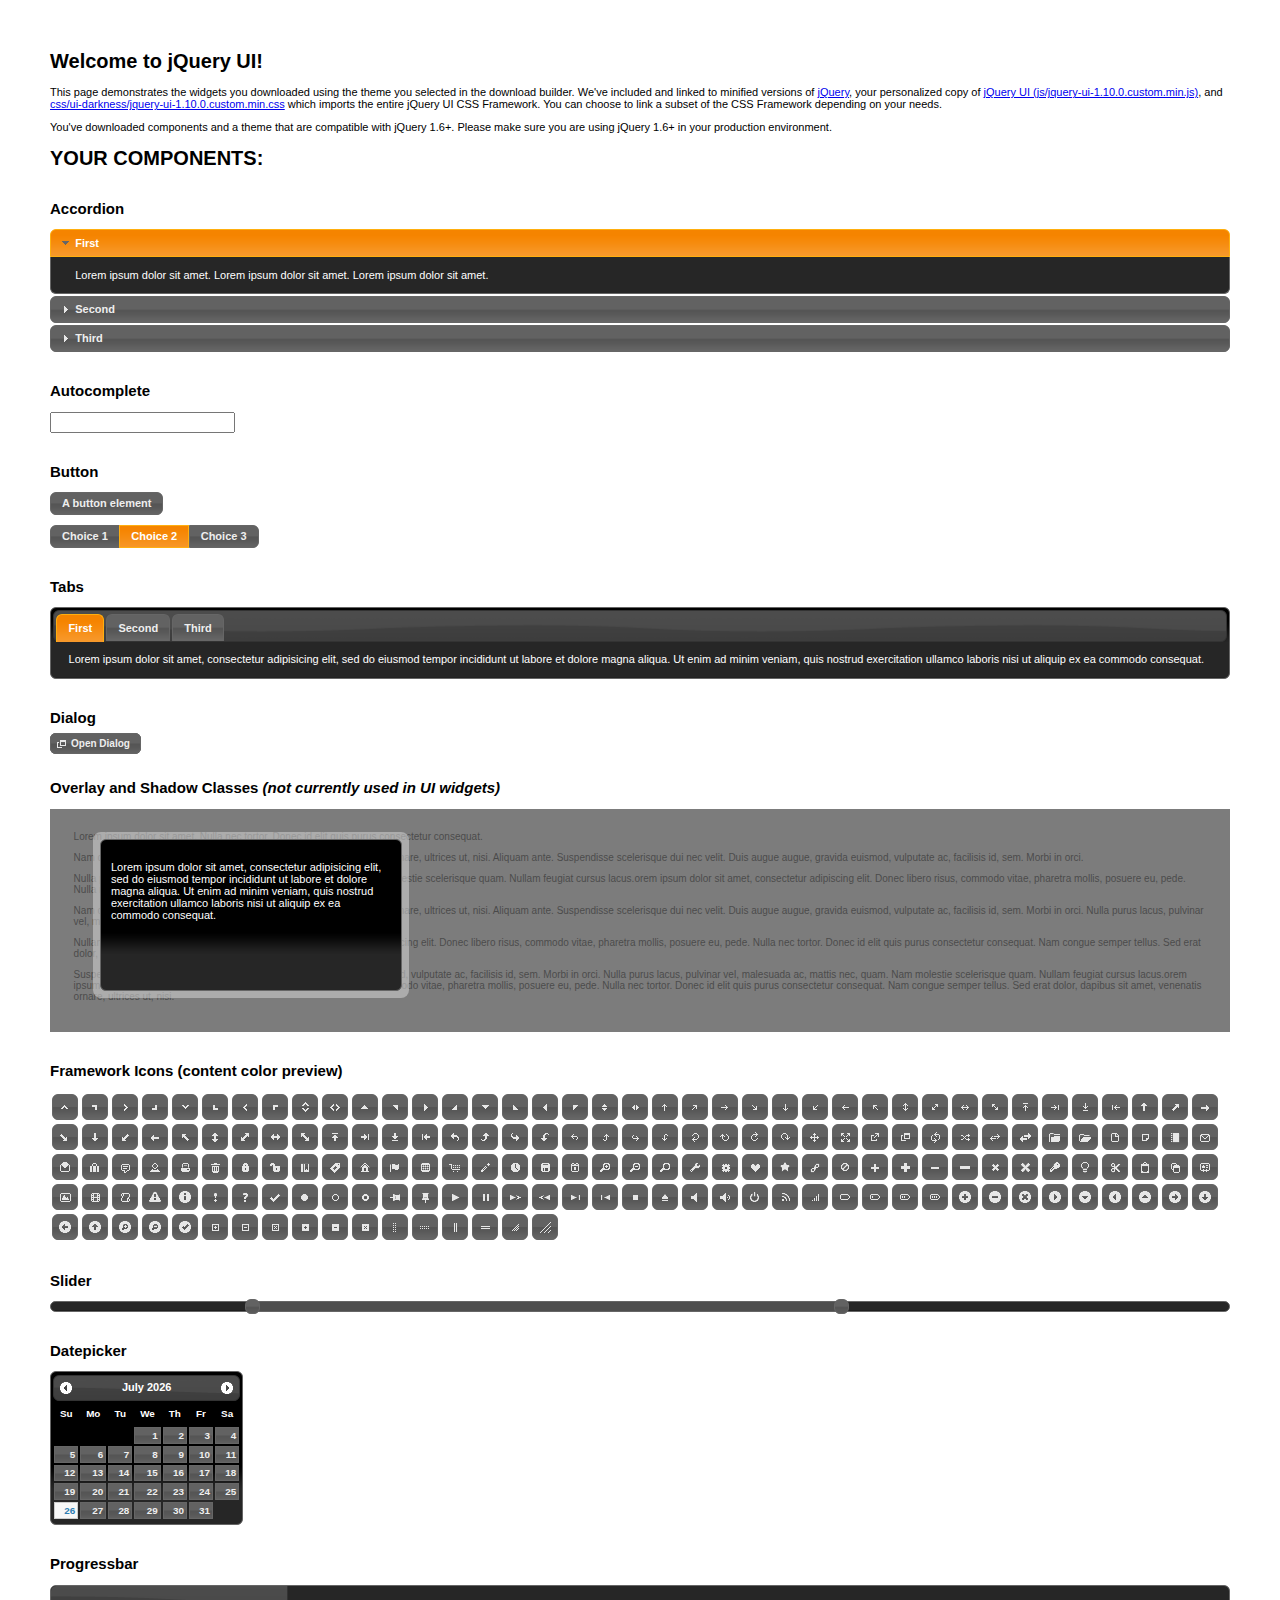
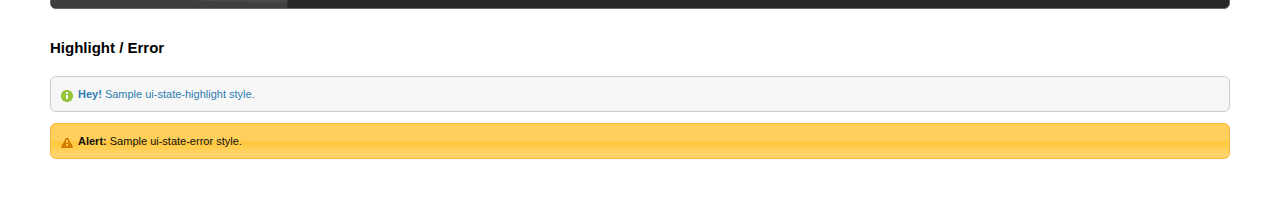
<file: WebService/WebContent/js/jquery-ui/index.html>
<!doctype html>
<html lang="us">
<head>
	<meta charset="utf-8">
	<title>jQuery UI Example Page</title>
	<link href="css/ui-darkness/jquery-ui-1.10.0.custom.css" rel="stylesheet">
	<script src="js/jquery-1.9.0.js"></script>
	<script src="js/jquery-ui-1.10.0.custom.js"></script>
	<script>
	$(function() {
		
		$( "#accordion" ).accordion();
		

		
		var availableTags = [
			"ActionScript",
			"AppleScript",
			"Asp",
			"BASIC",
			"C",
			"C++",
			"Clojure",
			"COBOL",
			"ColdFusion",
			"Erlang",
			"Fortran",
			"Groovy",
			"Haskell",
			"Java",
			"JavaScript",
			"Lisp",
			"Perl",
			"PHP",
			"Python",
			"Ruby",
			"Scala",
			"Scheme"
		];
		$( "#autocomplete" ).autocomplete({
			source: availableTags
		});
		

		
		$( "#button" ).button();
		$( "#radioset" ).buttonset();
		

		
		$( "#tabs" ).tabs();
		

		
		$( "#dialog" ).dialog({
			autoOpen: false,
			width: 400,
			buttons: [
				{
					text: "Ok",
					click: function() {
						$( this ).dialog( "close" );
					}
				},
				{
					text: "Cancel",
					click: function() {
						$( this ).dialog( "close" );
					}
				}
			]
		});

		// Link to open the dialog
		$( "#dialog-link" ).click(function( event ) {
			$( "#dialog" ).dialog( "open" );
			event.preventDefault();
		});
		

		
		$( "#datepicker" ).datepicker({
			inline: true
		});
		

		
		$( "#slider" ).slider({
			range: true,
			values: [ 17, 67 ]
		});
		

		
		$( "#progressbar" ).progressbar({
			value: 20
		});
		

		// Hover states on the static widgets
		$( "#dialog-link, #icons li" ).hover(
			function() {
				$( this ).addClass( "ui-state-hover" );
			},
			function() {
				$( this ).removeClass( "ui-state-hover" );
			}
		);
	});
	</script>
	<style>
	body{
		font: 62.5% "Trebuchet MS", sans-serif;
		margin: 50px;
	}
	.demoHeaders {
		margin-top: 2em;
	}
	#dialog-link {
		padding: .4em 1em .4em 20px;
		text-decoration: none;
		position: relative;
	}
	#dialog-link span.ui-icon {
		margin: 0 5px 0 0;
		position: absolute;
		left: .2em;
		top: 50%;
		margin-top: -8px;
	}
	#icons {
		margin: 0;
		padding: 0;
	}
	#icons li {
		margin: 2px;
		position: relative;
		padding: 4px 0;
		cursor: pointer;
		float: left;
		list-style: none;
	}
	#icons span.ui-icon {
		float: left;
		margin: 0 4px;
	}
	.fakewindowcontain .ui-widget-overlay {
		position: absolute;
	}
	</style>
</head>
<body>

<h1>Welcome to jQuery UI!</h1>

<div class="ui-widget">
	<p>This page demonstrates the widgets you downloaded using the theme you selected in the download builder. We've included and linked to minified versions of <a href="js/jquery-1.9.0.js">jQuery</a>, your personalized copy of <a href="js/jquery-ui-1.10.0.custom.min.js">jQuery UI (js/jquery-ui-1.10.0.custom.min.js)</a>, and <a href="css/ui-darkness/jquery-ui-1.10.0.custom.min.css">css/ui-darkness/jquery-ui-1.10.0.custom.min.css</a> which imports the entire jQuery UI CSS Framework. You can choose to link a subset of the CSS Framework depending on your needs. </p>
	<p>You've downloaded components and a theme that are compatible with jQuery 1.6+. Please make sure you are using jQuery 1.6+ in your production environment.</p>
</div>

<h1>YOUR COMPONENTS:</h1>


<!-- Accordion -->
<h2 class="demoHeaders">Accordion</h2>
<div id="accordion">
	<h3>First</h3>
	<div>Lorem ipsum dolor sit amet. Lorem ipsum dolor sit amet. Lorem ipsum dolor sit amet.</div>
	<h3>Second</h3>
	<div>Phasellus mattis tincidunt nibh.</div>
	<h3>Third</h3>
	<div>Nam dui erat, auctor a, dignissim quis.</div>
</div>



<!-- Autocomplete -->
<h2 class="demoHeaders">Autocomplete</h2>
<div>
	<input id="autocomplete" title="type &quot;a&quot;">
</div>



<!-- Button -->
<h2 class="demoHeaders">Button</h2>
<button id="button">A button element</button>
<form style="margin-top: 1em;">
	<div id="radioset">
		<input type="radio" id="radio1" name="radio"><label for="radio1">Choice 1</label>
		<input type="radio" id="radio2" name="radio" checked="checked"><label for="radio2">Choice 2</label>
		<input type="radio" id="radio3" name="radio"><label for="radio3">Choice 3</label>
	</div>
</form>



<!-- Tabs -->
<h2 class="demoHeaders">Tabs</h2>
<div id="tabs">
	<ul>
		<li><a href="#tabs-1">First</a></li>
		<li><a href="#tabs-2">Second</a></li>
		<li><a href="#tabs-3">Third</a></li>
	</ul>
	<div id="tabs-1">Lorem ipsum dolor sit amet, consectetur adipisicing elit, sed do eiusmod tempor incididunt ut labore et dolore magna aliqua. Ut enim ad minim veniam, quis nostrud exercitation ullamco laboris nisi ut aliquip ex ea commodo consequat.</div>
	<div id="tabs-2">Phasellus mattis tincidunt nibh. Cras orci urna, blandit id, pretium vel, aliquet ornare, felis. Maecenas scelerisque sem non nisl. Fusce sed lorem in enim dictum bibendum.</div>
	<div id="tabs-3">Nam dui erat, auctor a, dignissim quis, sollicitudin eu, felis. Pellentesque nisi urna, interdum eget, sagittis et, consequat vestibulum, lacus. Mauris porttitor ullamcorper augue.</div>
</div>



<!-- Dialog NOTE: Dialog is not generated by UI in this demo so it can be visually styled in themeroller-->
<h2 class="demoHeaders">Dialog</h2>
<p><a href="#" id="dialog-link" class="ui-state-default ui-corner-all"><span class="ui-icon ui-icon-newwin"></span>Open Dialog</a></p>

<h2 class="demoHeaders">Overlay and Shadow Classes <em>(not currently used in UI widgets)</em></h2>
<div style="position: relative; width: 96%; height: 200px; padding:1% 2%; overflow:hidden;" class="fakewindowcontain">
	<p>Lorem ipsum dolor sit amet,  Nulla nec tortor. Donec id elit quis purus consectetur consequat. </p><p>Nam congue semper tellus. Sed erat dolor, dapibus sit amet, venenatis ornare, ultrices ut, nisi. Aliquam ante. Suspendisse scelerisque dui nec velit. Duis augue augue, gravida euismod, vulputate ac, facilisis id, sem. Morbi in orci. </p><p>Nulla purus lacus, pulvinar vel, malesuada ac, mattis nec, quam. Nam molestie scelerisque quam. Nullam feugiat cursus lacus.orem ipsum dolor sit amet, consectetur adipiscing elit. Donec libero risus, commodo vitae, pharetra mollis, posuere eu, pede. Nulla nec tortor. Donec id elit quis purus consectetur consequat. </p><p>Nam congue semper tellus. Sed erat dolor, dapibus sit amet, venenatis ornare, ultrices ut, nisi. Aliquam ante. Suspendisse scelerisque dui nec velit. Duis augue augue, gravida euismod, vulputate ac, facilisis id, sem. Morbi in orci. Nulla purus lacus, pulvinar vel, malesuada ac, mattis nec, quam. Nam molestie scelerisque quam. </p><p>Nullam feugiat cursus lacus.orem ipsum dolor sit amet, consectetur adipiscing elit. Donec libero risus, commodo vitae, pharetra mollis, posuere eu, pede. Nulla nec tortor. Donec id elit quis purus consectetur consequat. Nam congue semper tellus. Sed erat dolor, dapibus sit amet, venenatis ornare, ultrices ut, nisi. Aliquam ante. </p><p>Suspendisse scelerisque dui nec velit. Duis augue augue, gravida euismod, vulputate ac, facilisis id, sem. Morbi in orci. Nulla purus lacus, pulvinar vel, malesuada ac, mattis nec, quam. Nam molestie scelerisque quam. Nullam feugiat cursus lacus.orem ipsum dolor sit amet, consectetur adipiscing elit. Donec libero risus, commodo vitae, pharetra mollis, posuere eu, pede. Nulla nec tortor. Donec id elit quis purus consectetur consequat. Nam congue semper tellus. Sed erat dolor, dapibus sit amet, venenatis ornare, ultrices ut, nisi. </p>

	<!-- ui-dialog -->
	<div class="ui-overlay"><div class="ui-widget-overlay"></div><div class="ui-widget-shadow ui-corner-all" style="width: 302px; height: 152px; position: absolute; left: 50px; top: 30px;"></div></div>
	<div style="position: absolute; width: 280px; height: 130px;left: 50px; top: 30px; padding: 10px;" class="ui-widget ui-widget-content ui-corner-all">
		<div class="ui-dialog-content ui-widget-content" style="background: none; border: 0;">
			<p>Lorem ipsum dolor sit amet, consectetur adipisicing elit, sed do eiusmod tempor incididunt ut labore et dolore magna aliqua. Ut enim ad minim veniam, quis nostrud exercitation ullamco laboris nisi ut aliquip ex ea commodo consequat.</p>
		</div>
	</div>

</div>

<!-- ui-dialog -->
<div id="dialog" title="Dialog Title">
	<p>Lorem ipsum dolor sit amet, consectetur adipisicing elit, sed do eiusmod tempor incididunt ut labore et dolore magna aliqua. Ut enim ad minim veniam, quis nostrud exercitation ullamco laboris nisi ut aliquip ex ea commodo consequat.</p>
</div>



<h2 class="demoHeaders">Framework Icons (content color preview)</h2>
<ul id="icons" class="ui-widget ui-helper-clearfix">
	<li class="ui-state-default ui-corner-all" title=".ui-icon-carat-1-n"><span class="ui-icon ui-icon-carat-1-n"></span></li>
	<li class="ui-state-default ui-corner-all" title=".ui-icon-carat-1-ne"><span class="ui-icon ui-icon-carat-1-ne"></span></li>
	<li class="ui-state-default ui-corner-all" title=".ui-icon-carat-1-e"><span class="ui-icon ui-icon-carat-1-e"></span></li>
	<li class="ui-state-default ui-corner-all" title=".ui-icon-carat-1-se"><span class="ui-icon ui-icon-carat-1-se"></span></li>
	<li class="ui-state-default ui-corner-all" title=".ui-icon-carat-1-s"><span class="ui-icon ui-icon-carat-1-s"></span></li>
	<li class="ui-state-default ui-corner-all" title=".ui-icon-carat-1-sw"><span class="ui-icon ui-icon-carat-1-sw"></span></li>
	<li class="ui-state-default ui-corner-all" title=".ui-icon-carat-1-w"><span class="ui-icon ui-icon-carat-1-w"></span></li>
	<li class="ui-state-default ui-corner-all" title=".ui-icon-carat-1-nw"><span class="ui-icon ui-icon-carat-1-nw"></span></li>
	<li class="ui-state-default ui-corner-all" title=".ui-icon-carat-2-n-s"><span class="ui-icon ui-icon-carat-2-n-s"></span></li>
	<li class="ui-state-default ui-corner-all" title=".ui-icon-carat-2-e-w"><span class="ui-icon ui-icon-carat-2-e-w"></span></li>
	<li class="ui-state-default ui-corner-all" title=".ui-icon-triangle-1-n"><span class="ui-icon ui-icon-triangle-1-n"></span></li>
	<li class="ui-state-default ui-corner-all" title=".ui-icon-triangle-1-ne"><span class="ui-icon ui-icon-triangle-1-ne"></span></li>
	<li class="ui-state-default ui-corner-all" title=".ui-icon-triangle-1-e"><span class="ui-icon ui-icon-triangle-1-e"></span></li>
	<li class="ui-state-default ui-corner-all" title=".ui-icon-triangle-1-se"><span class="ui-icon ui-icon-triangle-1-se"></span></li>
	<li class="ui-state-default ui-corner-all" title=".ui-icon-triangle-1-s"><span class="ui-icon ui-icon-triangle-1-s"></span></li>
	<li class="ui-state-default ui-corner-all" title=".ui-icon-triangle-1-sw"><span class="ui-icon ui-icon-triangle-1-sw"></span></li>
	<li class="ui-state-default ui-corner-all" title=".ui-icon-triangle-1-w"><span class="ui-icon ui-icon-triangle-1-w"></span></li>
	<li class="ui-state-default ui-corner-all" title=".ui-icon-triangle-1-nw"><span class="ui-icon ui-icon-triangle-1-nw"></span></li>
	<li class="ui-state-default ui-corner-all" title=".ui-icon-triangle-2-n-s"><span class="ui-icon ui-icon-triangle-2-n-s"></span></li>
	<li class="ui-state-default ui-corner-all" title=".ui-icon-triangle-2-e-w"><span class="ui-icon ui-icon-triangle-2-e-w"></span></li>
	<li class="ui-state-default ui-corner-all" title=".ui-icon-arrow-1-n"><span class="ui-icon ui-icon-arrow-1-n"></span></li>
	<li class="ui-state-default ui-corner-all" title=".ui-icon-arrow-1-ne"><span class="ui-icon ui-icon-arrow-1-ne"></span></li>
	<li class="ui-state-default ui-corner-all" title=".ui-icon-arrow-1-e"><span class="ui-icon ui-icon-arrow-1-e"></span></li>
	<li class="ui-state-default ui-corner-all" title=".ui-icon-arrow-1-se"><span class="ui-icon ui-icon-arrow-1-se"></span></li>
	<li class="ui-state-default ui-corner-all" title=".ui-icon-arrow-1-s"><span class="ui-icon ui-icon-arrow-1-s"></span></li>
	<li class="ui-state-default ui-corner-all" title=".ui-icon-arrow-1-sw"><span class="ui-icon ui-icon-arrow-1-sw"></span></li>
	<li class="ui-state-default ui-corner-all" title=".ui-icon-arrow-1-w"><span class="ui-icon ui-icon-arrow-1-w"></span></li>
	<li class="ui-state-default ui-corner-all" title=".ui-icon-arrow-1-nw"><span class="ui-icon ui-icon-arrow-1-nw"></span></li>
	<li class="ui-state-default ui-corner-all" title=".ui-icon-arrow-2-n-s"><span class="ui-icon ui-icon-arrow-2-n-s"></span></li>
	<li class="ui-state-default ui-corner-all" title=".ui-icon-arrow-2-ne-sw"><span class="ui-icon ui-icon-arrow-2-ne-sw"></span></li>
	<li class="ui-state-default ui-corner-all" title=".ui-icon-arrow-2-e-w"><span class="ui-icon ui-icon-arrow-2-e-w"></span></li>
	<li class="ui-state-default ui-corner-all" title=".ui-icon-arrow-2-se-nw"><span class="ui-icon ui-icon-arrow-2-se-nw"></span></li>
	<li class="ui-state-default ui-corner-all" title=".ui-icon-arrowstop-1-n"><span class="ui-icon ui-icon-arrowstop-1-n"></span></li>
	<li class="ui-state-default ui-corner-all" title=".ui-icon-arrowstop-1-e"><span class="ui-icon ui-icon-arrowstop-1-e"></span></li>
	<li class="ui-state-default ui-corner-all" title=".ui-icon-arrowstop-1-s"><span class="ui-icon ui-icon-arrowstop-1-s"></span></li>
	<li class="ui-state-default ui-corner-all" title=".ui-icon-arrowstop-1-w"><span class="ui-icon ui-icon-arrowstop-1-w"></span></li>
	<li class="ui-state-default ui-corner-all" title=".ui-icon-arrowthick-1-n"><span class="ui-icon ui-icon-arrowthick-1-n"></span></li>
	<li class="ui-state-default ui-corner-all" title=".ui-icon-arrowthick-1-ne"><span class="ui-icon ui-icon-arrowthick-1-ne"></span></li>
	<li class="ui-state-default ui-corner-all" title=".ui-icon-arrowthick-1-e"><span class="ui-icon ui-icon-arrowthick-1-e"></span></li>
	<li class="ui-state-default ui-corner-all" title=".ui-icon-arrowthick-1-se"><span class="ui-icon ui-icon-arrowthick-1-se"></span></li>
	<li class="ui-state-default ui-corner-all" title=".ui-icon-arrowthick-1-s"><span class="ui-icon ui-icon-arrowthick-1-s"></span></li>
	<li class="ui-state-default ui-corner-all" title=".ui-icon-arrowthick-1-sw"><span class="ui-icon ui-icon-arrowthick-1-sw"></span></li>
	<li class="ui-state-default ui-corner-all" title=".ui-icon-arrowthick-1-w"><span class="ui-icon ui-icon-arrowthick-1-w"></span></li>
	<li class="ui-state-default ui-corner-all" title=".ui-icon-arrowthick-1-nw"><span class="ui-icon ui-icon-arrowthick-1-nw"></span></li>
	<li class="ui-state-default ui-corner-all" title=".ui-icon-arrowthick-2-n-s"><span class="ui-icon ui-icon-arrowthick-2-n-s"></span></li>
	<li class="ui-state-default ui-corner-all" title=".ui-icon-arrowthick-2-ne-sw"><span class="ui-icon ui-icon-arrowthick-2-ne-sw"></span></li>
	<li class="ui-state-default ui-corner-all" title=".ui-icon-arrowthick-2-e-w"><span class="ui-icon ui-icon-arrowthick-2-e-w"></span></li>
	<li class="ui-state-default ui-corner-all" title=".ui-icon-arrowthick-2-se-nw"><span class="ui-icon ui-icon-arrowthick-2-se-nw"></span></li>
	<li class="ui-state-default ui-corner-all" title=".ui-icon-arrowthickstop-1-n"><span class="ui-icon ui-icon-arrowthickstop-1-n"></span></li>
	<li class="ui-state-default ui-corner-all" title=".ui-icon-arrowthickstop-1-e"><span class="ui-icon ui-icon-arrowthickstop-1-e"></span></li>
	<li class="ui-state-default ui-corner-all" title=".ui-icon-arrowthickstop-1-s"><span class="ui-icon ui-icon-arrowthickstop-1-s"></span></li>
	<li class="ui-state-default ui-corner-all" title=".ui-icon-arrowthickstop-1-w"><span class="ui-icon ui-icon-arrowthickstop-1-w"></span></li>
	<li class="ui-state-default ui-corner-all" title=".ui-icon-arrowreturnthick-1-w"><span class="ui-icon ui-icon-arrowreturnthick-1-w"></span></li>
	<li class="ui-state-default ui-corner-all" title=".ui-icon-arrowreturnthick-1-n"><span class="ui-icon ui-icon-arrowreturnthick-1-n"></span></li>
	<li class="ui-state-default ui-corner-all" title=".ui-icon-arrowreturnthick-1-e"><span class="ui-icon ui-icon-arrowreturnthick-1-e"></span></li>
	<li class="ui-state-default ui-corner-all" title=".ui-icon-arrowreturnthick-1-s"><span class="ui-icon ui-icon-arrowreturnthick-1-s"></span></li>
	<li class="ui-state-default ui-corner-all" title=".ui-icon-arrowreturn-1-w"><span class="ui-icon ui-icon-arrowreturn-1-w"></span></li>
	<li class="ui-state-default ui-corner-all" title=".ui-icon-arrowreturn-1-n"><span class="ui-icon ui-icon-arrowreturn-1-n"></span></li>
	<li class="ui-state-default ui-corner-all" title=".ui-icon-arrowreturn-1-e"><span class="ui-icon ui-icon-arrowreturn-1-e"></span></li>
	<li class="ui-state-default ui-corner-all" title=".ui-icon-arrowreturn-1-s"><span class="ui-icon ui-icon-arrowreturn-1-s"></span></li>
	<li class="ui-state-default ui-corner-all" title=".ui-icon-arrowrefresh-1-w"><span class="ui-icon ui-icon-arrowrefresh-1-w"></span></li>
	<li class="ui-state-default ui-corner-all" title=".ui-icon-arrowrefresh-1-n"><span class="ui-icon ui-icon-arrowrefresh-1-n"></span></li>
	<li class="ui-state-default ui-corner-all" title=".ui-icon-arrowrefresh-1-e"><span class="ui-icon ui-icon-arrowrefresh-1-e"></span></li>
	<li class="ui-state-default ui-corner-all" title=".ui-icon-arrowrefresh-1-s"><span class="ui-icon ui-icon-arrowrefresh-1-s"></span></li>
	<li class="ui-state-default ui-corner-all" title=".ui-icon-arrow-4"><span class="ui-icon ui-icon-arrow-4"></span></li>
	<li class="ui-state-default ui-corner-all" title=".ui-icon-arrow-4-diag"><span class="ui-icon ui-icon-arrow-4-diag"></span></li>
	<li class="ui-state-default ui-corner-all" title=".ui-icon-extlink"><span class="ui-icon ui-icon-extlink"></span></li>
	<li class="ui-state-default ui-corner-all" title=".ui-icon-newwin"><span class="ui-icon ui-icon-newwin"></span></li>
	<li class="ui-state-default ui-corner-all" title=".ui-icon-refresh"><span class="ui-icon ui-icon-refresh"></span></li>
	<li class="ui-state-default ui-corner-all" title=".ui-icon-shuffle"><span class="ui-icon ui-icon-shuffle"></span></li>
	<li class="ui-state-default ui-corner-all" title=".ui-icon-transfer-e-w"><span class="ui-icon ui-icon-transfer-e-w"></span></li>
	<li class="ui-state-default ui-corner-all" title=".ui-icon-transferthick-e-w"><span class="ui-icon ui-icon-transferthick-e-w"></span></li>
	<li class="ui-state-default ui-corner-all" title=".ui-icon-folder-collapsed"><span class="ui-icon ui-icon-folder-collapsed"></span></li>
	<li class="ui-state-default ui-corner-all" title=".ui-icon-folder-open"><span class="ui-icon ui-icon-folder-open"></span></li>
	<li class="ui-state-default ui-corner-all" title=".ui-icon-document"><span class="ui-icon ui-icon-document"></span></li>
	<li class="ui-state-default ui-corner-all" title=".ui-icon-document-b"><span class="ui-icon ui-icon-document-b"></span></li>
	<li class="ui-state-default ui-corner-all" title=".ui-icon-note"><span class="ui-icon ui-icon-note"></span></li>
	<li class="ui-state-default ui-corner-all" title=".ui-icon-mail-closed"><span class="ui-icon ui-icon-mail-closed"></span></li>
	<li class="ui-state-default ui-corner-all" title=".ui-icon-mail-open"><span class="ui-icon ui-icon-mail-open"></span></li>
	<li class="ui-state-default ui-corner-all" title=".ui-icon-suitcase"><span class="ui-icon ui-icon-suitcase"></span></li>
	<li class="ui-state-default ui-corner-all" title=".ui-icon-comment"><span class="ui-icon ui-icon-comment"></span></li>
	<li class="ui-state-default ui-corner-all" title=".ui-icon-person"><span class="ui-icon ui-icon-person"></span></li>
	<li class="ui-state-default ui-corner-all" title=".ui-icon-print"><span class="ui-icon ui-icon-print"></span></li>
	<li class="ui-state-default ui-corner-all" title=".ui-icon-trash"><span class="ui-icon ui-icon-trash"></span></li>
	<li class="ui-state-default ui-corner-all" title=".ui-icon-locked"><span class="ui-icon ui-icon-locked"></span></li>
	<li class="ui-state-default ui-corner-all" title=".ui-icon-unlocked"><span class="ui-icon ui-icon-unlocked"></span></li>
	<li class="ui-state-default ui-corner-all" title=".ui-icon-bookmark"><span class="ui-icon ui-icon-bookmark"></span></li>
	<li class="ui-state-default ui-corner-all" title=".ui-icon-tag"><span class="ui-icon ui-icon-tag"></span></li>
	<li class="ui-state-default ui-corner-all" title=".ui-icon-home"><span class="ui-icon ui-icon-home"></span></li>
	<li class="ui-state-default ui-corner-all" title=".ui-icon-flag"><span class="ui-icon ui-icon-flag"></span></li>
	<li class="ui-state-default ui-corner-all" title=".ui-icon-calculator"><span class="ui-icon ui-icon-calculator"></span></li>
	<li class="ui-state-default ui-corner-all" title=".ui-icon-cart"><span class="ui-icon ui-icon-cart"></span></li>
	<li class="ui-state-default ui-corner-all" title=".ui-icon-pencil"><span class="ui-icon ui-icon-pencil"></span></li>
	<li class="ui-state-default ui-corner-all" title=".ui-icon-clock"><span class="ui-icon ui-icon-clock"></span></li>
	<li class="ui-state-default ui-corner-all" title=".ui-icon-disk"><span class="ui-icon ui-icon-disk"></span></li>
	<li class="ui-state-default ui-corner-all" title=".ui-icon-calendar"><span class="ui-icon ui-icon-calendar"></span></li>
	<li class="ui-state-default ui-corner-all" title=".ui-icon-zoomin"><span class="ui-icon ui-icon-zoomin"></span></li>
	<li class="ui-state-default ui-corner-all" title=".ui-icon-zoomout"><span class="ui-icon ui-icon-zoomout"></span></li>
	<li class="ui-state-default ui-corner-all" title=".ui-icon-search"><span class="ui-icon ui-icon-search"></span></li>
	<li class="ui-state-default ui-corner-all" title=".ui-icon-wrench"><span class="ui-icon ui-icon-wrench"></span></li>
	<li class="ui-state-default ui-corner-all" title=".ui-icon-gear"><span class="ui-icon ui-icon-gear"></span></li>
	<li class="ui-state-default ui-corner-all" title=".ui-icon-heart"><span class="ui-icon ui-icon-heart"></span></li>
	<li class="ui-state-default ui-corner-all" title=".ui-icon-star"><span class="ui-icon ui-icon-star"></span></li>
	<li class="ui-state-default ui-corner-all" title=".ui-icon-link"><span class="ui-icon ui-icon-link"></span></li>
	<li class="ui-state-default ui-corner-all" title=".ui-icon-cancel"><span class="ui-icon ui-icon-cancel"></span></li>
	<li class="ui-state-default ui-corner-all" title=".ui-icon-plus"><span class="ui-icon ui-icon-plus"></span></li>
	<li class="ui-state-default ui-corner-all" title=".ui-icon-plusthick"><span class="ui-icon ui-icon-plusthick"></span></li>
	<li class="ui-state-default ui-corner-all" title=".ui-icon-minus"><span class="ui-icon ui-icon-minus"></span></li>
	<li class="ui-state-default ui-corner-all" title=".ui-icon-minusthick"><span class="ui-icon ui-icon-minusthick"></span></li>
	<li class="ui-state-default ui-corner-all" title=".ui-icon-close"><span class="ui-icon ui-icon-close"></span></li>
	<li class="ui-state-default ui-corner-all" title=".ui-icon-closethick"><span class="ui-icon ui-icon-closethick"></span></li>
	<li class="ui-state-default ui-corner-all" title=".ui-icon-key"><span class="ui-icon ui-icon-key"></span></li>
	<li class="ui-state-default ui-corner-all" title=".ui-icon-lightbulb"><span class="ui-icon ui-icon-lightbulb"></span></li>
	<li class="ui-state-default ui-corner-all" title=".ui-icon-scissors"><span class="ui-icon ui-icon-scissors"></span></li>
	<li class="ui-state-default ui-corner-all" title=".ui-icon-clipboard"><span class="ui-icon ui-icon-clipboard"></span></li>
	<li class="ui-state-default ui-corner-all" title=".ui-icon-copy"><span class="ui-icon ui-icon-copy"></span></li>
	<li class="ui-state-default ui-corner-all" title=".ui-icon-contact"><span class="ui-icon ui-icon-contact"></span></li>
	<li class="ui-state-default ui-corner-all" title=".ui-icon-image"><span class="ui-icon ui-icon-image"></span></li>
	<li class="ui-state-default ui-corner-all" title=".ui-icon-video"><span class="ui-icon ui-icon-video"></span></li>
	<li class="ui-state-default ui-corner-all" title=".ui-icon-script"><span class="ui-icon ui-icon-script"></span></li>
	<li class="ui-state-default ui-corner-all" title=".ui-icon-alert"><span class="ui-icon ui-icon-alert"></span></li>
	<li class="ui-state-default ui-corner-all" title=".ui-icon-info"><span class="ui-icon ui-icon-info"></span></li>
	<li class="ui-state-default ui-corner-all" title=".ui-icon-notice"><span class="ui-icon ui-icon-notice"></span></li>
	<li class="ui-state-default ui-corner-all" title=".ui-icon-help"><span class="ui-icon ui-icon-help"></span></li>
	<li class="ui-state-default ui-corner-all" title=".ui-icon-check"><span class="ui-icon ui-icon-check"></span></li>
	<li class="ui-state-default ui-corner-all" title=".ui-icon-bullet"><span class="ui-icon ui-icon-bullet"></span></li>
	<li class="ui-state-default ui-corner-all" title=".ui-icon-radio-off"><span class="ui-icon ui-icon-radio-off"></span></li>
	<li class="ui-state-default ui-corner-all" title=".ui-icon-radio-on"><span class="ui-icon ui-icon-radio-on"></span></li>
	<li class="ui-state-default ui-corner-all" title=".ui-icon-pin-w"><span class="ui-icon ui-icon-pin-w"></span></li>
	<li class="ui-state-default ui-corner-all" title=".ui-icon-pin-s"><span class="ui-icon ui-icon-pin-s"></span></li>
	<li class="ui-state-default ui-corner-all" title=".ui-icon-play"><span class="ui-icon ui-icon-play"></span></li>
	<li class="ui-state-default ui-corner-all" title=".ui-icon-pause"><span class="ui-icon ui-icon-pause"></span></li>
	<li class="ui-state-default ui-corner-all" title=".ui-icon-seek-next"><span class="ui-icon ui-icon-seek-next"></span></li>
	<li class="ui-state-default ui-corner-all" title=".ui-icon-seek-prev"><span class="ui-icon ui-icon-seek-prev"></span></li>
	<li class="ui-state-default ui-corner-all" title=".ui-icon-seek-end"><span class="ui-icon ui-icon-seek-end"></span></li>
	<li class="ui-state-default ui-corner-all" title=".ui-icon-seek-first"><span class="ui-icon ui-icon-seek-first"></span></li>
	<li class="ui-state-default ui-corner-all" title=".ui-icon-stop"><span class="ui-icon ui-icon-stop"></span></li>
	<li class="ui-state-default ui-corner-all" title=".ui-icon-eject"><span class="ui-icon ui-icon-eject"></span></li>
	<li class="ui-state-default ui-corner-all" title=".ui-icon-volume-off"><span class="ui-icon ui-icon-volume-off"></span></li>
	<li class="ui-state-default ui-corner-all" title=".ui-icon-volume-on"><span class="ui-icon ui-icon-volume-on"></span></li>
	<li class="ui-state-default ui-corner-all" title=".ui-icon-power"><span class="ui-icon ui-icon-power"></span></li>
	<li class="ui-state-default ui-corner-all" title=".ui-icon-signal-diag"><span class="ui-icon ui-icon-signal-diag"></span></li>
	<li class="ui-state-default ui-corner-all" title=".ui-icon-signal"><span class="ui-icon ui-icon-signal"></span></li>
	<li class="ui-state-default ui-corner-all" title=".ui-icon-battery-0"><span class="ui-icon ui-icon-battery-0"></span></li>
	<li class="ui-state-default ui-corner-all" title=".ui-icon-battery-1"><span class="ui-icon ui-icon-battery-1"></span></li>
	<li class="ui-state-default ui-corner-all" title=".ui-icon-battery-2"><span class="ui-icon ui-icon-battery-2"></span></li>
	<li class="ui-state-default ui-corner-all" title=".ui-icon-battery-3"><span class="ui-icon ui-icon-battery-3"></span></li>
	<li class="ui-state-default ui-corner-all" title=".ui-icon-circle-plus"><span class="ui-icon ui-icon-circle-plus"></span></li>
	<li class="ui-state-default ui-corner-all" title=".ui-icon-circle-minus"><span class="ui-icon ui-icon-circle-minus"></span></li>
	<li class="ui-state-default ui-corner-all" title=".ui-icon-circle-close"><span class="ui-icon ui-icon-circle-close"></span></li>
	<li class="ui-state-default ui-corner-all" title=".ui-icon-circle-triangle-e"><span class="ui-icon ui-icon-circle-triangle-e"></span></li>
	<li class="ui-state-default ui-corner-all" title=".ui-icon-circle-triangle-s"><span class="ui-icon ui-icon-circle-triangle-s"></span></li>
	<li class="ui-state-default ui-corner-all" title=".ui-icon-circle-triangle-w"><span class="ui-icon ui-icon-circle-triangle-w"></span></li>
	<li class="ui-state-default ui-corner-all" title=".ui-icon-circle-triangle-n"><span class="ui-icon ui-icon-circle-triangle-n"></span></li>
	<li class="ui-state-default ui-corner-all" title=".ui-icon-circle-arrow-e"><span class="ui-icon ui-icon-circle-arrow-e"></span></li>
	<li class="ui-state-default ui-corner-all" title=".ui-icon-circle-arrow-s"><span class="ui-icon ui-icon-circle-arrow-s"></span></li>
	<li class="ui-state-default ui-corner-all" title=".ui-icon-circle-arrow-w"><span class="ui-icon ui-icon-circle-arrow-w"></span></li>
	<li class="ui-state-default ui-corner-all" title=".ui-icon-circle-arrow-n"><span class="ui-icon ui-icon-circle-arrow-n"></span></li>
	<li class="ui-state-default ui-corner-all" title=".ui-icon-circle-zoomin"><span class="ui-icon ui-icon-circle-zoomin"></span></li>
	<li class="ui-state-default ui-corner-all" title=".ui-icon-circle-zoomout"><span class="ui-icon ui-icon-circle-zoomout"></span></li>
	<li class="ui-state-default ui-corner-all" title=".ui-icon-circle-check"><span class="ui-icon ui-icon-circle-check"></span></li>
	<li class="ui-state-default ui-corner-all" title=".ui-icon-circlesmall-plus"><span class="ui-icon ui-icon-circlesmall-plus"></span></li>
	<li class="ui-state-default ui-corner-all" title=".ui-icon-circlesmall-minus"><span class="ui-icon ui-icon-circlesmall-minus"></span></li>
	<li class="ui-state-default ui-corner-all" title=".ui-icon-circlesmall-close"><span class="ui-icon ui-icon-circlesmall-close"></span></li>
	<li class="ui-state-default ui-corner-all" title=".ui-icon-squaresmall-plus"><span class="ui-icon ui-icon-squaresmall-plus"></span></li>
	<li class="ui-state-default ui-corner-all" title=".ui-icon-squaresmall-minus"><span class="ui-icon ui-icon-squaresmall-minus"></span></li>
	<li class="ui-state-default ui-corner-all" title=".ui-icon-squaresmall-close"><span class="ui-icon ui-icon-squaresmall-close"></span></li>
	<li class="ui-state-default ui-corner-all" title=".ui-icon-grip-dotted-vertical"><span class="ui-icon ui-icon-grip-dotted-vertical"></span></li>
	<li class="ui-state-default ui-corner-all" title=".ui-icon-grip-dotted-horizontal"><span class="ui-icon ui-icon-grip-dotted-horizontal"></span></li>
	<li class="ui-state-default ui-corner-all" title=".ui-icon-grip-solid-vertical"><span class="ui-icon ui-icon-grip-solid-vertical"></span></li>
	<li class="ui-state-default ui-corner-all" title=".ui-icon-grip-solid-horizontal"><span class="ui-icon ui-icon-grip-solid-horizontal"></span></li>
	<li class="ui-state-default ui-corner-all" title=".ui-icon-gripsmall-diagonal-se"><span class="ui-icon ui-icon-gripsmall-diagonal-se"></span></li>
	<li class="ui-state-default ui-corner-all" title=".ui-icon-grip-diagonal-se"><span class="ui-icon ui-icon-grip-diagonal-se"></span></li>
</ul>


<!-- Slider -->
<h2 class="demoHeaders">Slider</h2>
<div id="slider"></div>



<!-- Datepicker -->
<h2 class="demoHeaders">Datepicker</h2>
<div id="datepicker"></div>



<!-- Progressbar -->
<h2 class="demoHeaders">Progressbar</h2>
<div id="progressbar"></div>


<!-- Highlight / Error -->
<h2 class="demoHeaders">Highlight / Error</h2>
<div class="ui-widget">
	<div class="ui-state-highlight ui-corner-all" style="margin-top: 20px; padding: 0 .7em;">
		<p><span class="ui-icon ui-icon-info" style="float: left; margin-right: .3em;"></span>
		<strong>Hey!</strong> Sample ui-state-highlight style.</p>
	</div>
</div>
<br>
<div class="ui-widget">
	<div class="ui-state-error ui-corner-all" style="padding: 0 .7em;">
		<p><span class="ui-icon ui-icon-alert" style="float: left; margin-right: .3em;"></span>
		<strong>Alert:</strong> Sample ui-state-error style.</p>
	</div>
</div>

</body>
</html>
</file>
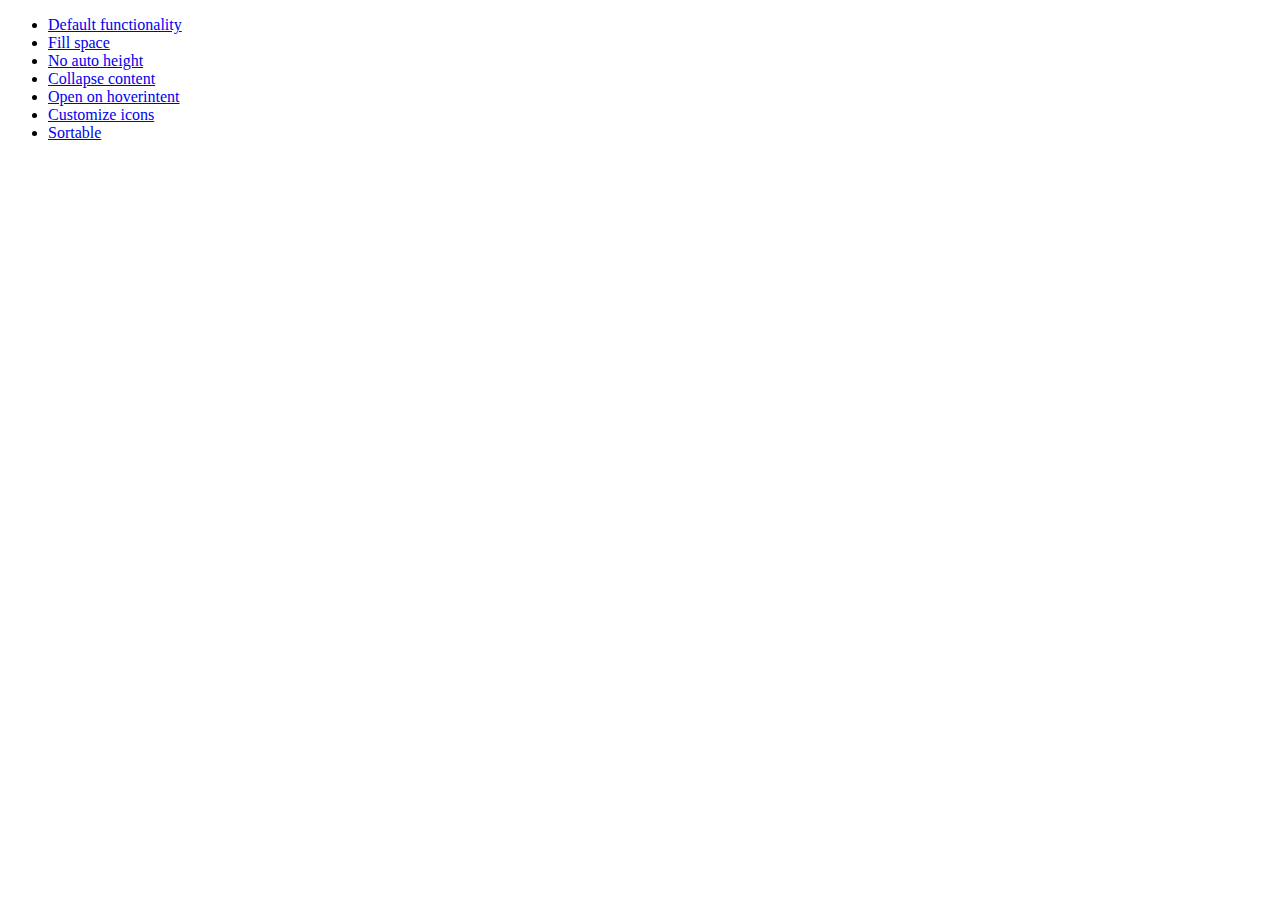
<file: WebService/WebContent/js/jquery-ui/development-bundle/demos/accordion/index.html>
<!doctype html>
<html lang="en">
<head>
	<meta charset="utf-8">
	<title>jQuery UI Accordion Demos</title>
</head>
<body>

<ul>
	<li><a href="default.html">Default functionality</a></li>
	<li><a href="fillspace.html">Fill space</a></li>
	<li><a href="no-auto-height.html">No auto height</a></li>
	<li><a href="collapsible.html">Collapse content</a></li>
	<li><a href="hoverintent.html">Open on hoverintent</a></li>
	<li><a href="custom-icons.html">Customize icons</a></li>
	<li><a href="sortable.html">Sortable</a></li>
</ul>

</body>
</html>
</file>
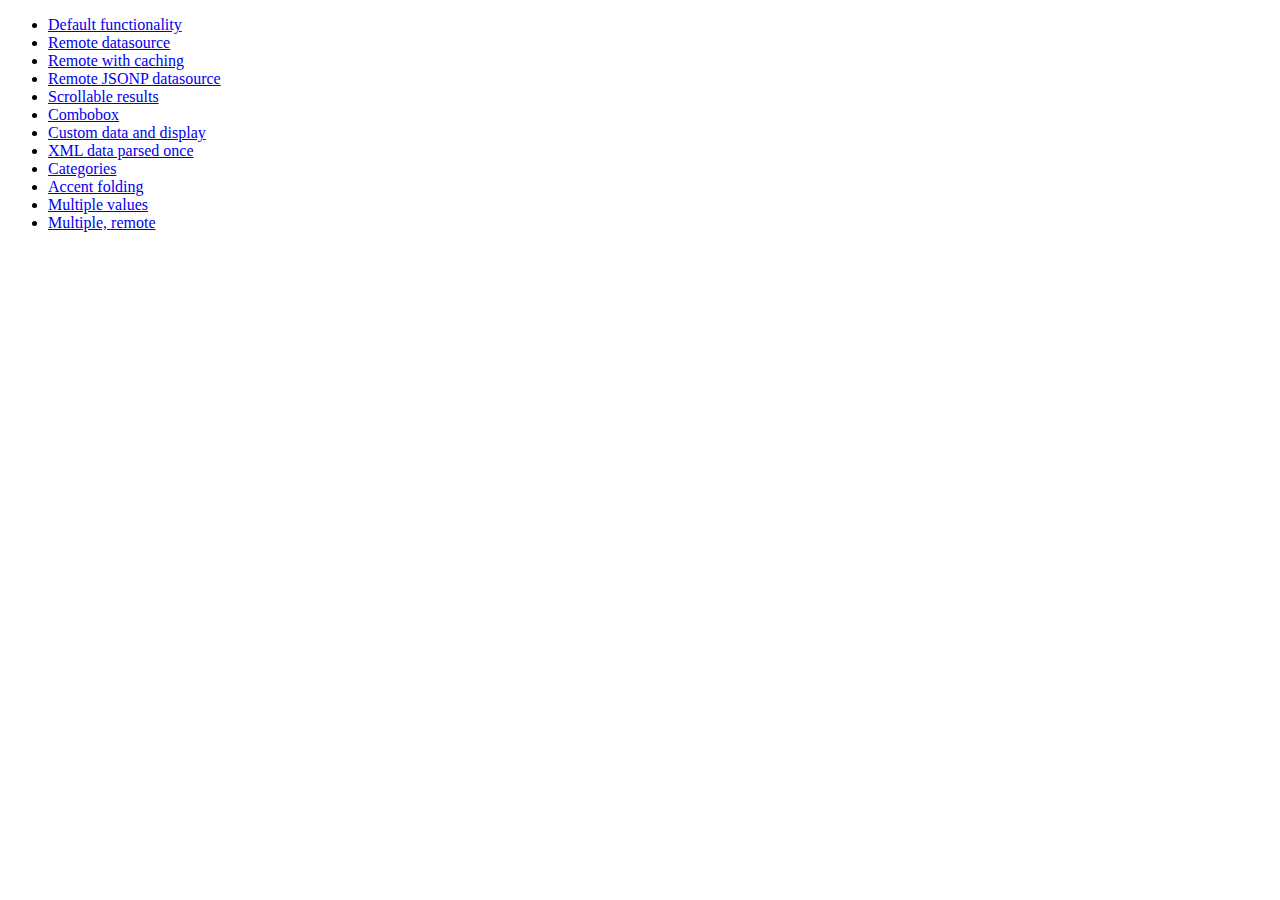
<file: WebService/WebContent/js/jquery-ui/development-bundle/demos/autocomplete/index.html>
<!doctype html>
<html lang="en">
<head>
	<meta charset="utf-8">
	<title>jQuery UI Autocomplete Demos</title>
</head>
<body>

<ul>
	<li><a href="default.html">Default functionality</a></li>
	<li><a href="remote.html">Remote datasource</a></li>
	<li><a href="remote-with-cache.html">Remote with caching</a></li>
	<li><a href="remote-jsonp.html">Remote JSONP datasource</a></li>
	<li><a href="maxheight.html">Scrollable results</a></li>
	<li><a href="combobox.html">Combobox</a></li>
	<li><a href="custom-data.html">Custom data and display</a></li>
	<li><a href="xml.html">XML data parsed once</a></li>
	<li><a href="categories.html">Categories</a></li>
	<li><a href="folding.html">Accent folding</a></li>
	<li><a href="multiple.html">Multiple values</a></li>
	<li><a href="multiple-remote.html">Multiple, remote</a></li>
</ul>

</body>
</html>
</file>
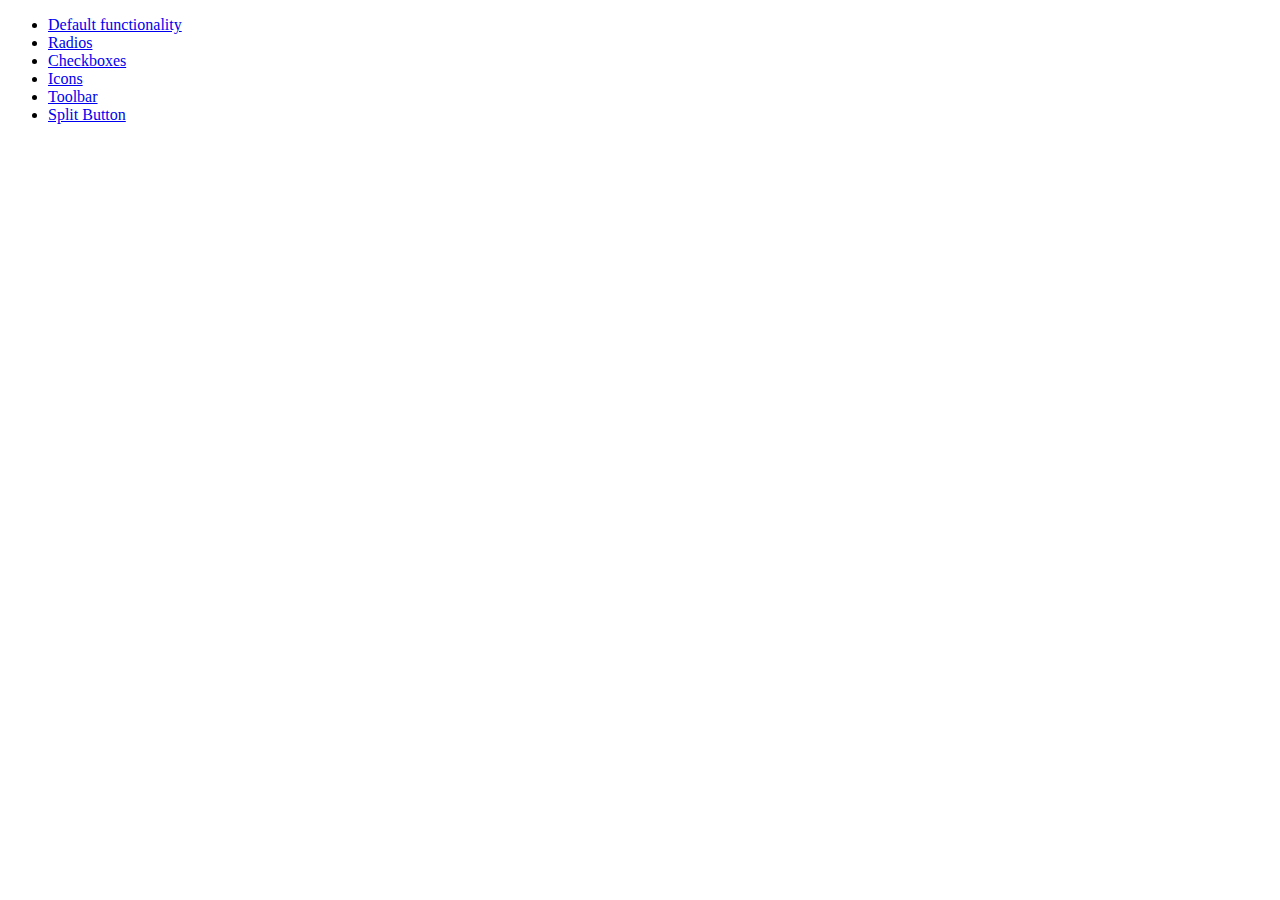
<file: WebService/WebContent/js/jquery-ui/development-bundle/demos/button/index.html>
<!doctype html>
<html lang="en">
<head>
	<meta charset="utf-8">
	<title>jQuery UI Button Demos</title>
</head>
<body>

<ul>
	<li><a href="default.html">Default functionality</a></li>
	<li><a href="radio.html">Radios</a></li>
	<li><a href="checkbox.html">Checkboxes</a></li>
	<li><a href="icons.html">Icons</a></li>
	<li><a href="toolbar.html">Toolbar</a></li>
	<li><a href="splitbutton.html">Split Button</a></li>
</ul>

</body>
</html>
</file>
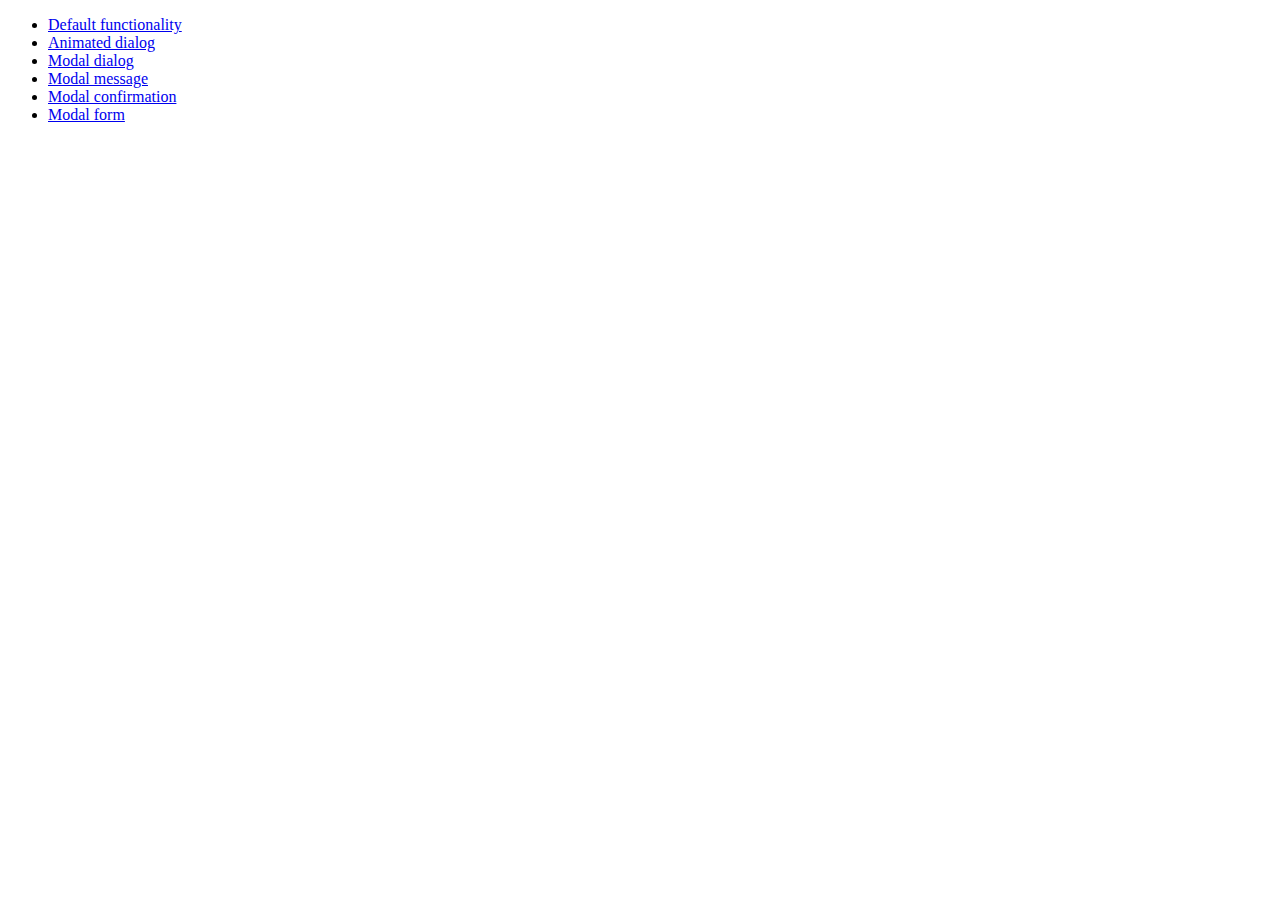
<file: WebService/WebContent/js/jquery-ui/development-bundle/demos/dialog/index.html>
<!doctype html>
<html lang="en">
<head>
	<meta charset="utf-8">
	<title>jQuery UI Dialog Demos</title>
</head>
<body>

<ul>
	<li><a href="default.html">Default functionality</a></li>
	<li><a href="animated.html">Animated dialog</a></li>
	<li><a href="modal.html">Modal dialog</a></li>
	<li><a href="modal-message.html">Modal message</a></li>
	<li><a href="modal-confirmation.html">Modal confirmation</a></li>
	<li><a href="modal-form.html">Modal form</a></li>
</ul>

</body>
</html>
</file>
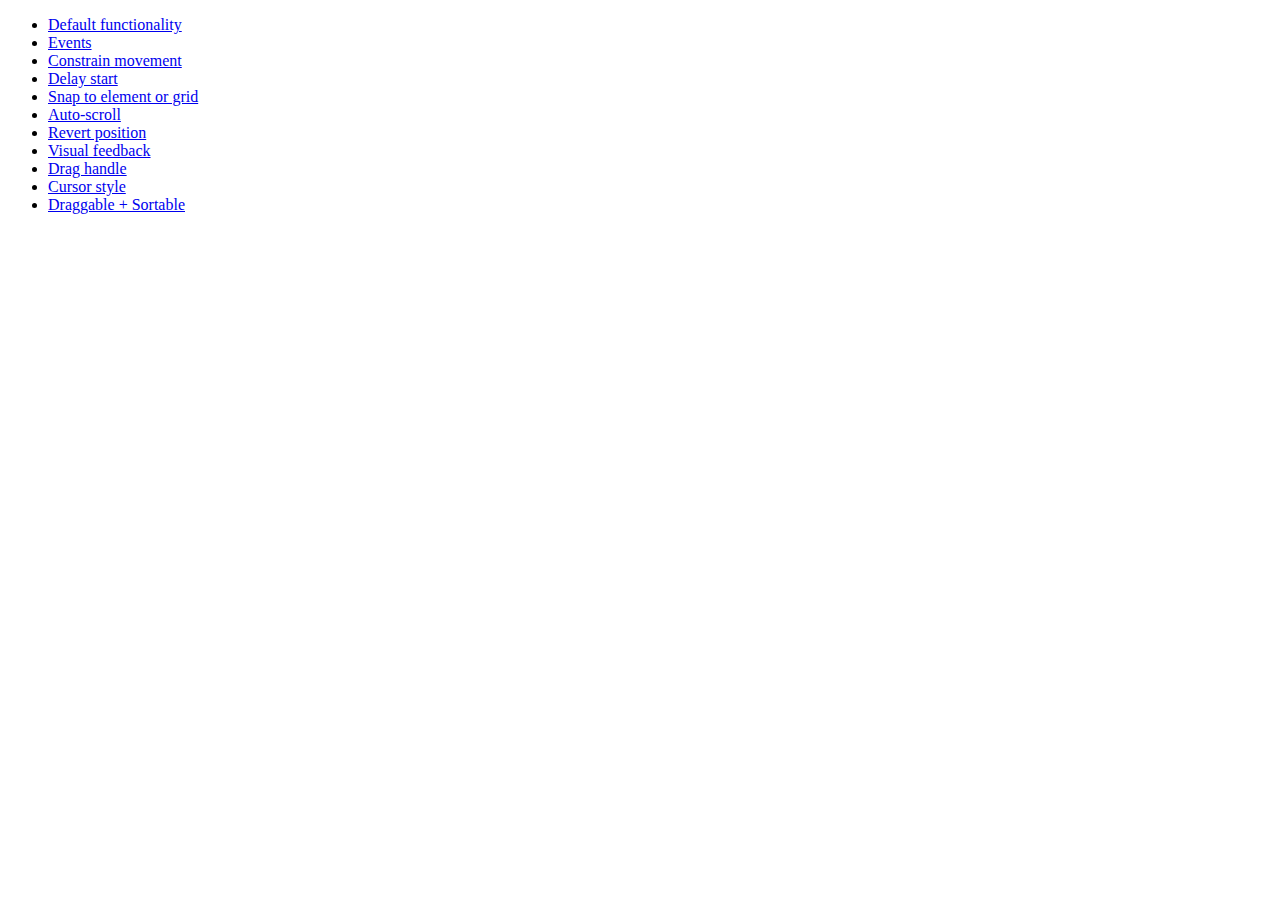
<file: WebService/WebContent/js/jquery-ui/development-bundle/demos/draggable/index.html>
<!doctype html>
<html lang="en">
<head>
	<meta charset="utf-8">
	<title>jQuery UI Draggable Demos</title>
</head>
<body>

<ul>
	<li><a href="default.html">Default functionality</a></li>
	<li><a href="events.html">Events</a></li>
	<li><a href="constrain-movement.html">Constrain movement</a></li>
	<li><a href="delay-start.html">Delay start</a></li>
	<li><a href="snap-to.html">Snap to element or grid</a></li>
	<li><a href="scroll.html">Auto-scroll</a></li>
	<li><a href="revert.html">Revert position</a></li>
	<li><a href="visual-feedback.html">Visual feedback</a></li>
	<li><a href="handle.html">Drag handle</a></li>
	<li><a href="cursor-style.html">Cursor style</a></li>
	<li><a href="sortable.html">Draggable + Sortable</a></li>
</ul>

</body>
</html>
</file>
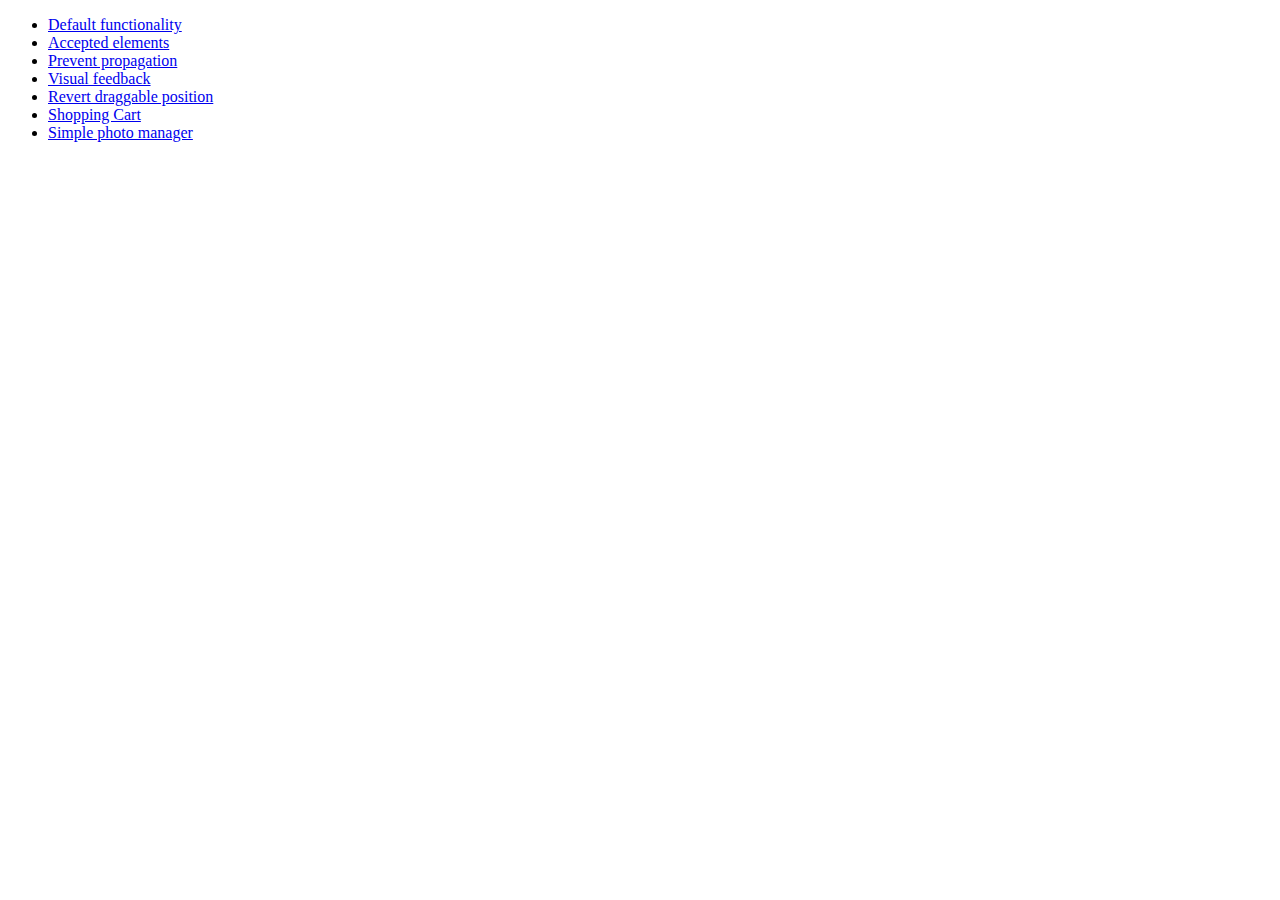
<file: WebService/WebContent/js/jquery-ui/development-bundle/demos/droppable/index.html>
<!doctype html>
<html lang="en">
<head>
	<meta charset="utf-8">
	<title>jQuery UI Droppable Demos</title>
</head>
<body>

<ul>
	<li><a href="default.html">Default functionality</a></li>
	<li><a href="accepted-elements.html">Accepted elements</a></li>
	<li><a href="propagation.html">Prevent propagation</a></li>
	<li><a href="visual-feedback.html">Visual feedback</a></li>
	<li><a href="revert.html">Revert draggable position</a></li>
	<li><a href="shopping-cart.html">Shopping Cart</a></li>
	<li><a href="photo-manager.html">Simple photo manager</a></li>
</ul>

</body>
</html>
</file>
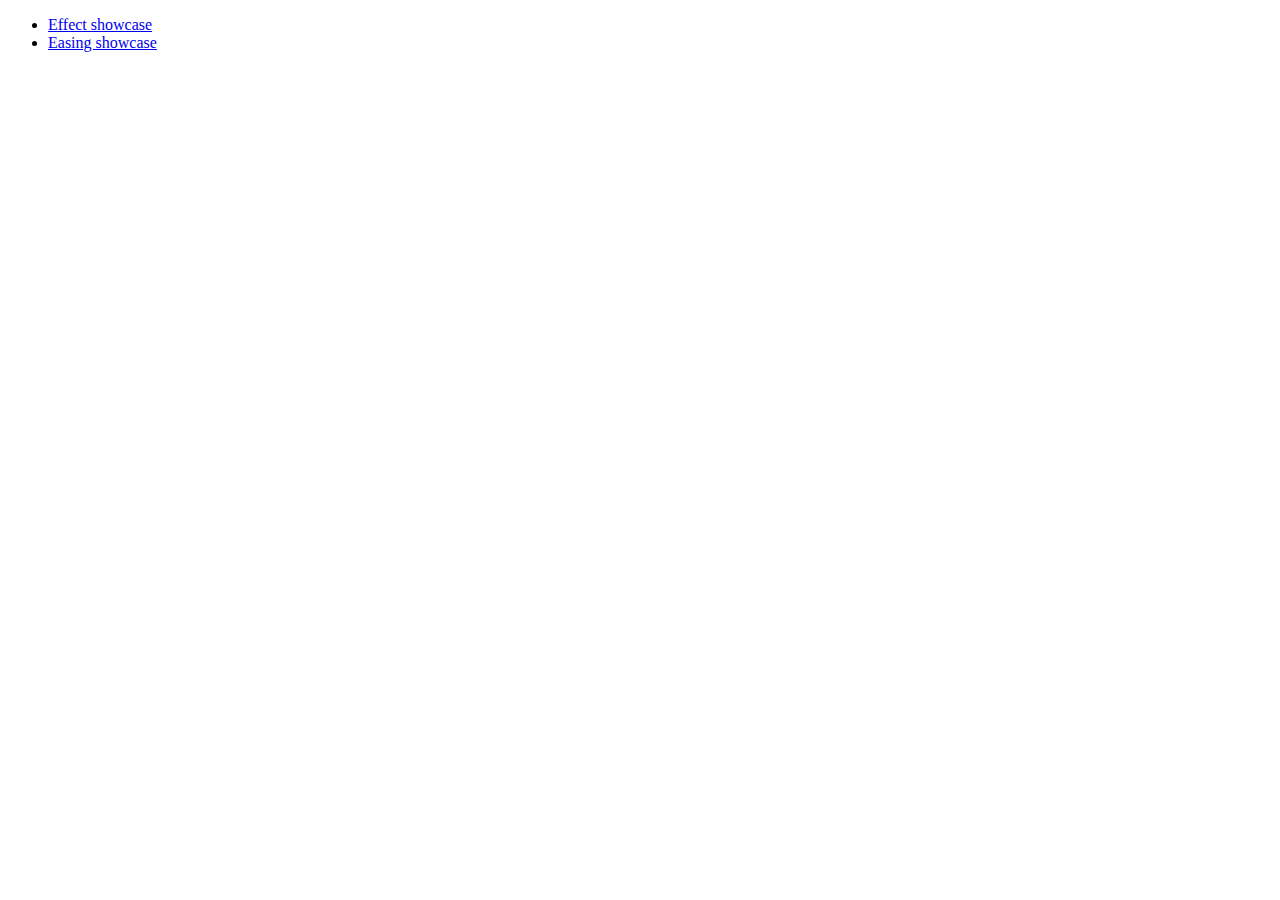
<file: WebService/WebContent/js/jquery-ui/development-bundle/demos/effect/index.html>
<!doctype html>
<html lang="en">
<head>
	<meta charset="utf-8">
	<title>jQuery UI Effects Demos</title>
</head>
<body>

<ul>
	<li><a href="default.html">Effect showcase</a></li>
	<li><a href="easing.html">Easing showcase</a></li>
</ul>

</body>
</html>
</file>
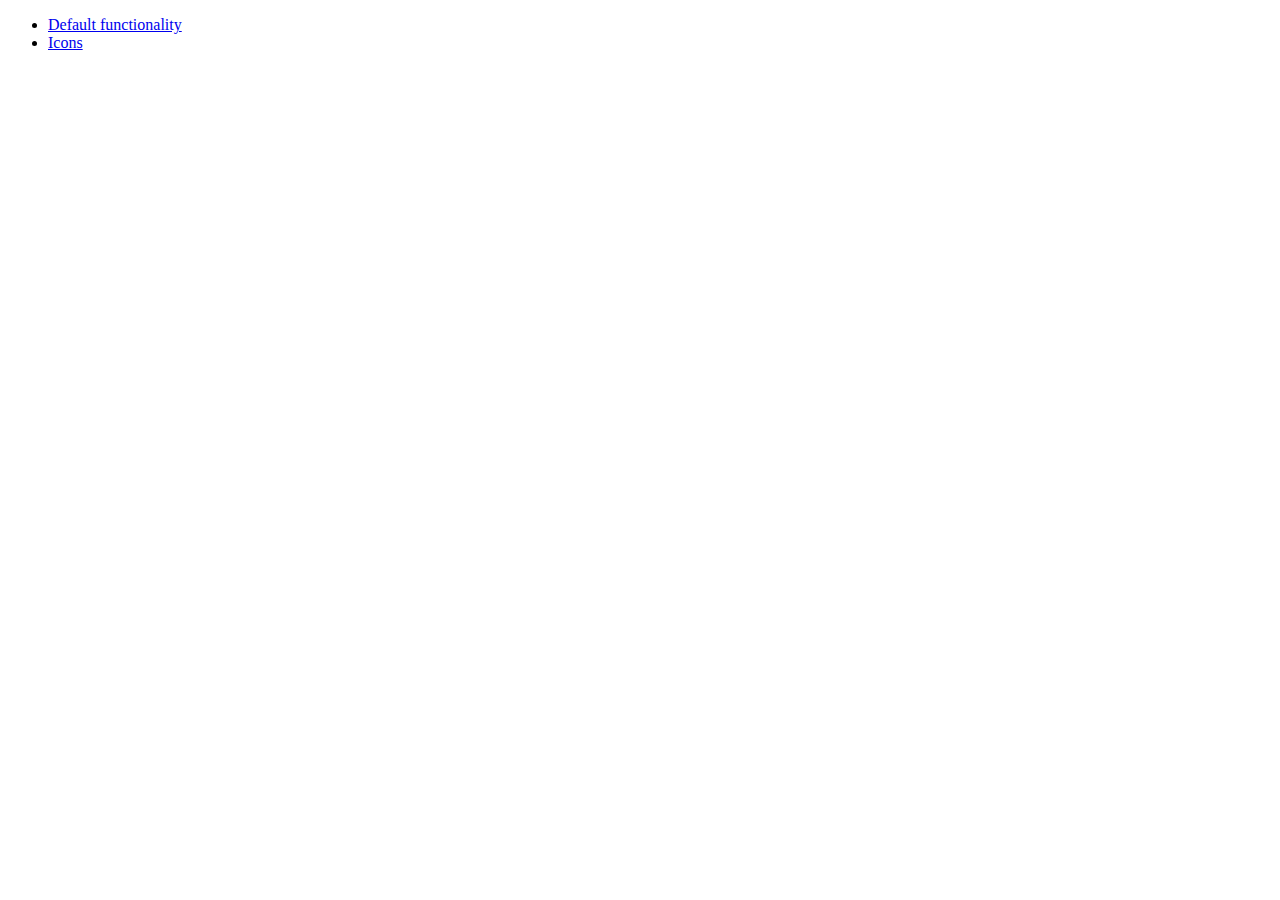
<file: WebService/WebContent/js/jquery-ui/development-bundle/demos/menu/index.html>
<!doctype html>
<html lang="en">
<head>
	<meta charset="utf-8">
	<title>jQuery UI Menu Demos</title>
</head>
<body>

<ul>
	<li><a href="default.html">Default functionality</a></li>
	<li><a href="icons.html">Icons</a></li>
</ul>

</body>
</html>
</file>
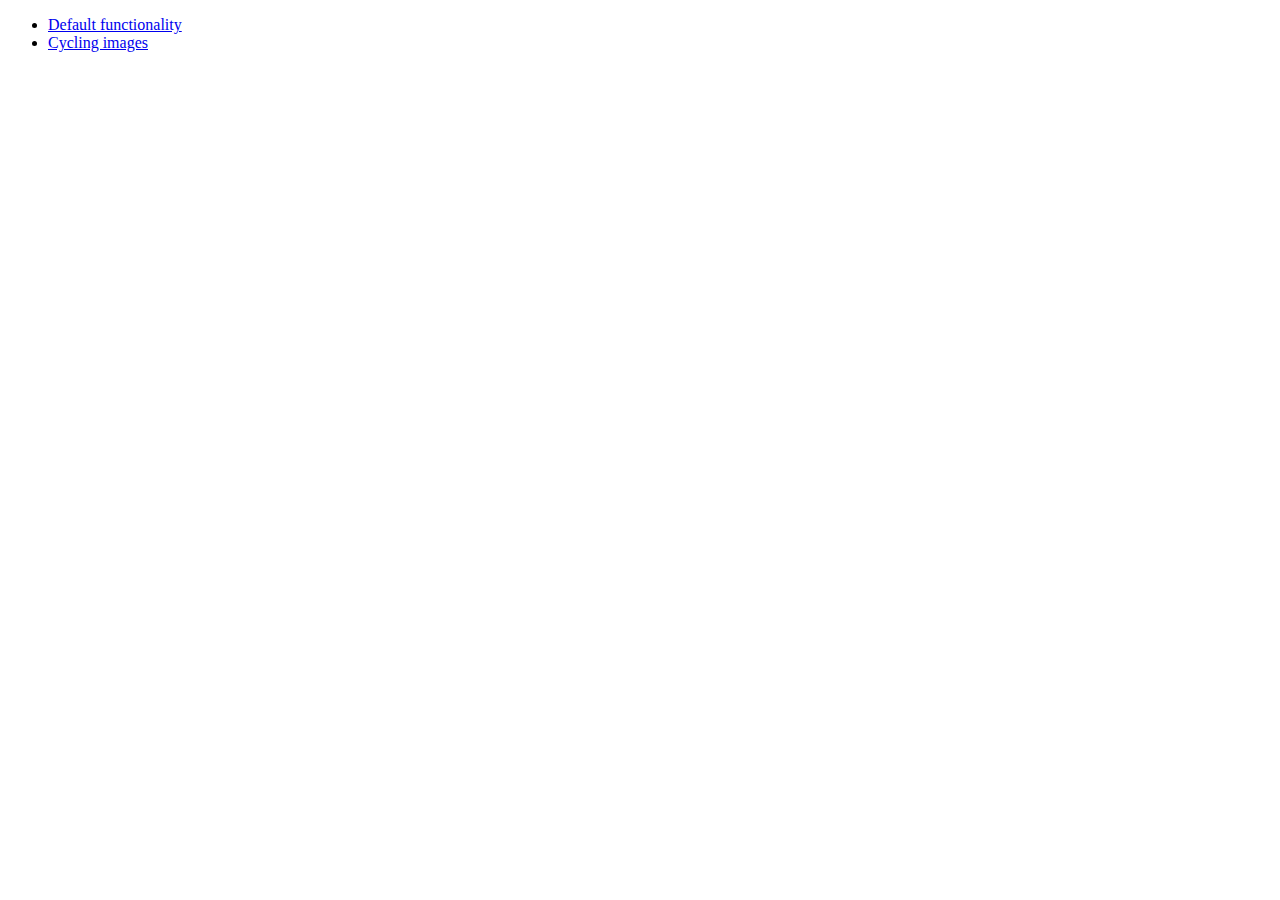
<file: WebService/WebContent/js/jquery-ui/development-bundle/demos/position/index.html>
<!doctype html>
<html lang="en">
<head>
	<meta charset="utf-8">
	<title>jQuery UI Position Demo</title>
</head>
<body>

<ul>
	<li><a href="default.html">Default functionality</a></li>
	<li><a href="cycler.html">Cycling images</a></li>
</ul>

</body>
</html>
</file>
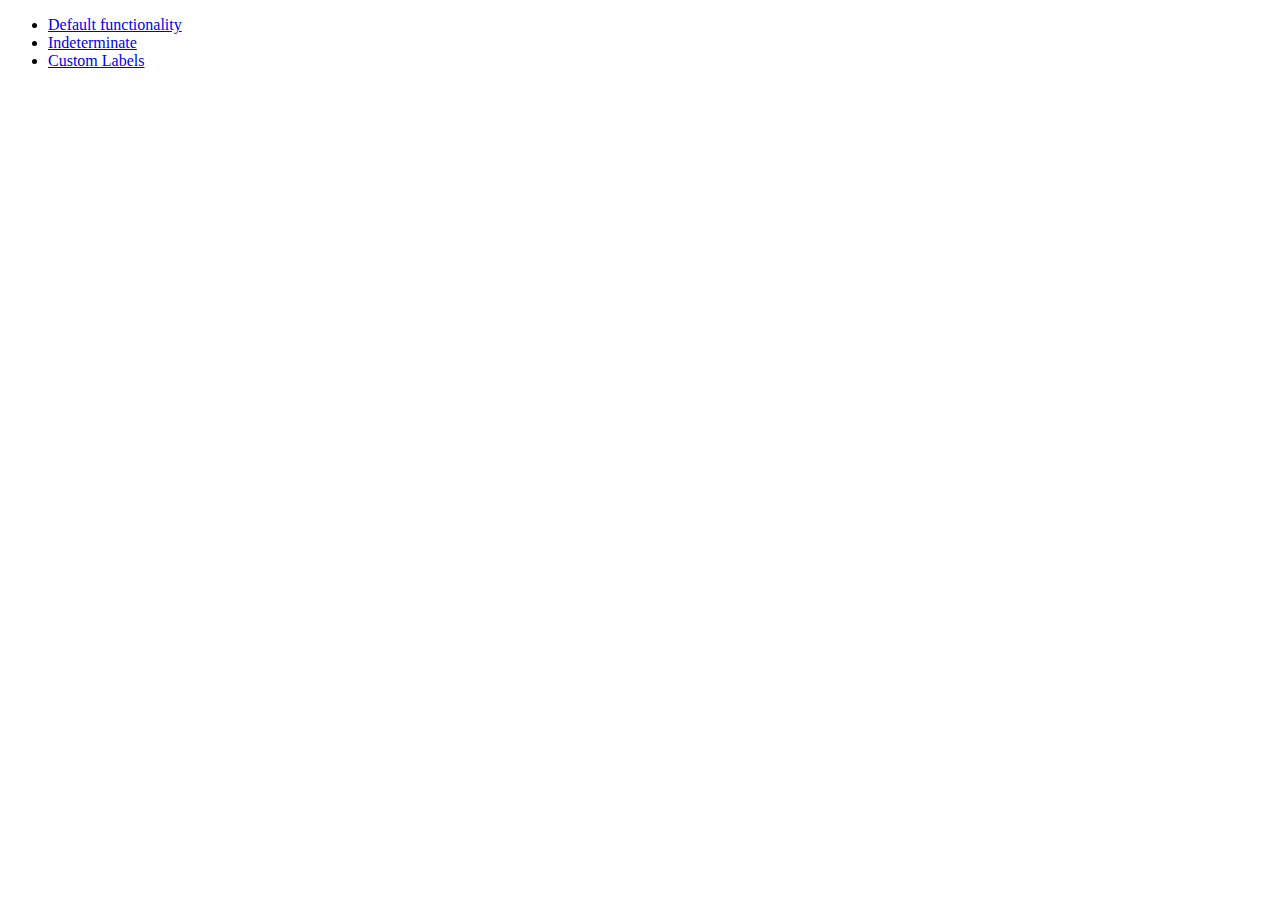
<file: WebService/WebContent/js/jquery-ui/development-bundle/demos/progressbar/index.html>
<!doctype html>
<html lang="en">
<head>
	<meta charset="utf-8">
	<title>jQuery UI Progressbar Demos</title>
</head>
<body>

<ul>
	<li><a href="default.html">Default functionality</a></li>
	<li><a href="indeterminate.html">Indeterminate</a></li>
	<li><a href="label.html">Custom Labels</a></li>
</ul>

</body>
</html>
</file>
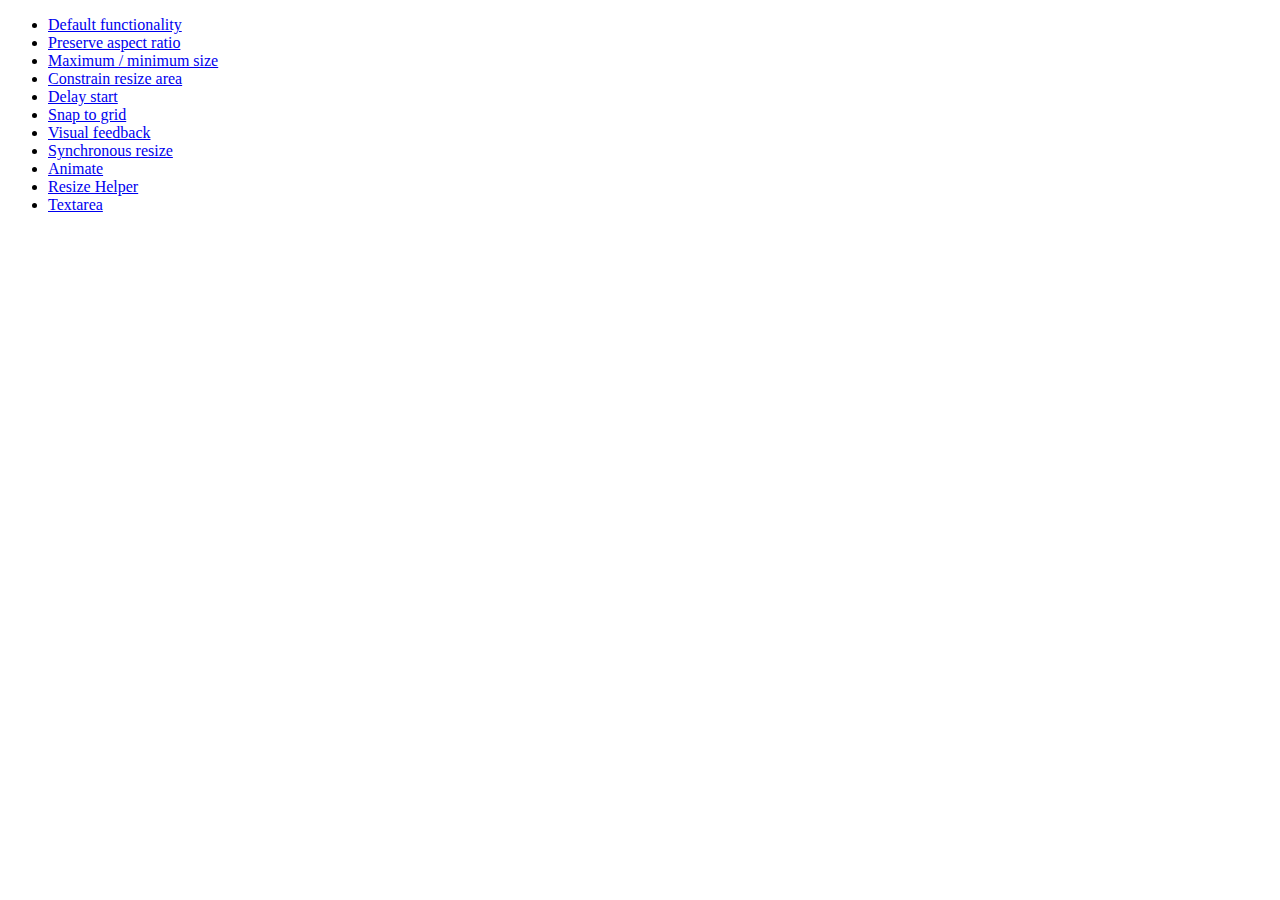
<file: WebService/WebContent/js/jquery-ui/development-bundle/demos/resizable/index.html>
<!doctype html>
<html lang="en">
<head>
	<meta charset="utf-8">
	<title>jQuery UI Resizable Demos</title>
</head>
<body>

<ul>
	<li><a href="default.html">Default functionality</a></li>
	<li><a href="aspect-ratio.html">Preserve aspect ratio</a></li>
	<li><a href="max-min.html">Maximum / minimum size</a></li>
	<li><a href="constrain-area.html">Constrain resize area</a></li>
	<li><a href="delay-start.html">Delay start</a></li>
	<li><a href="snap-to-grid.html">Snap to grid</a></li>
	<li><a href="visual-feedback.html">Visual feedback</a></li>
	<li><a href="synchronous-resize.html">Synchronous resize</a></li>
	<li><a href="animate.html">Animate</a></li>
	<li><a href="helper.html">Resize Helper</a></li>
	<li><a href="textarea.html">Textarea</a></li>
</ul>

</body>
</html>
</file>
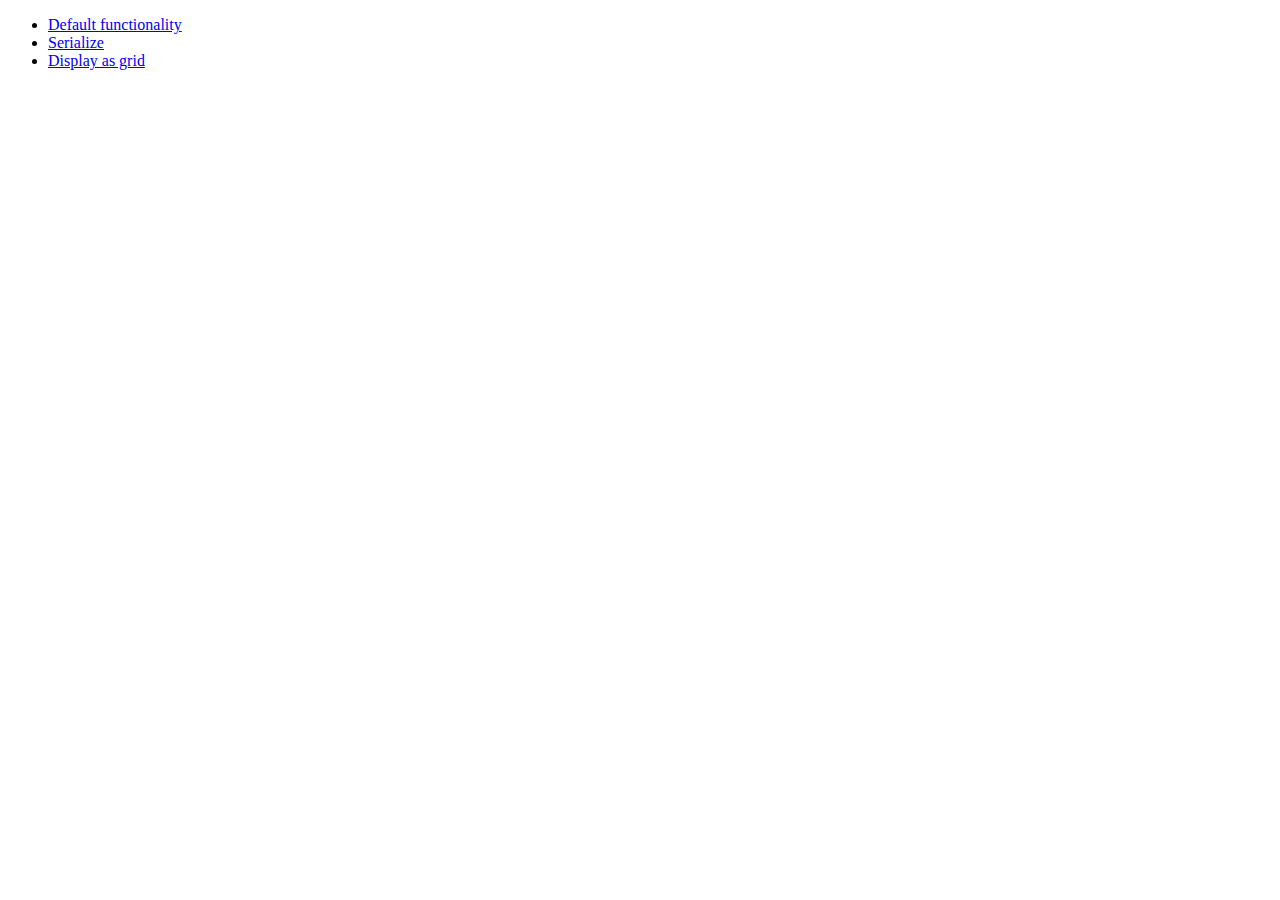
<file: WebService/WebContent/js/jquery-ui/development-bundle/demos/selectable/index.html>
<!doctype html>
<html lang="en">
<head>
	<meta charset="utf-8">
	<title>jQuery UI Selectable Demos</title>
</head>
<body>

<ul>
	<li><a href="default.html">Default functionality</a></li>
	<li><a href="serialize.html">Serialize</a></li>
	<li><a href="display-grid.html">Display as grid</a></li>
</ul>

</body>
</html>
</file>
